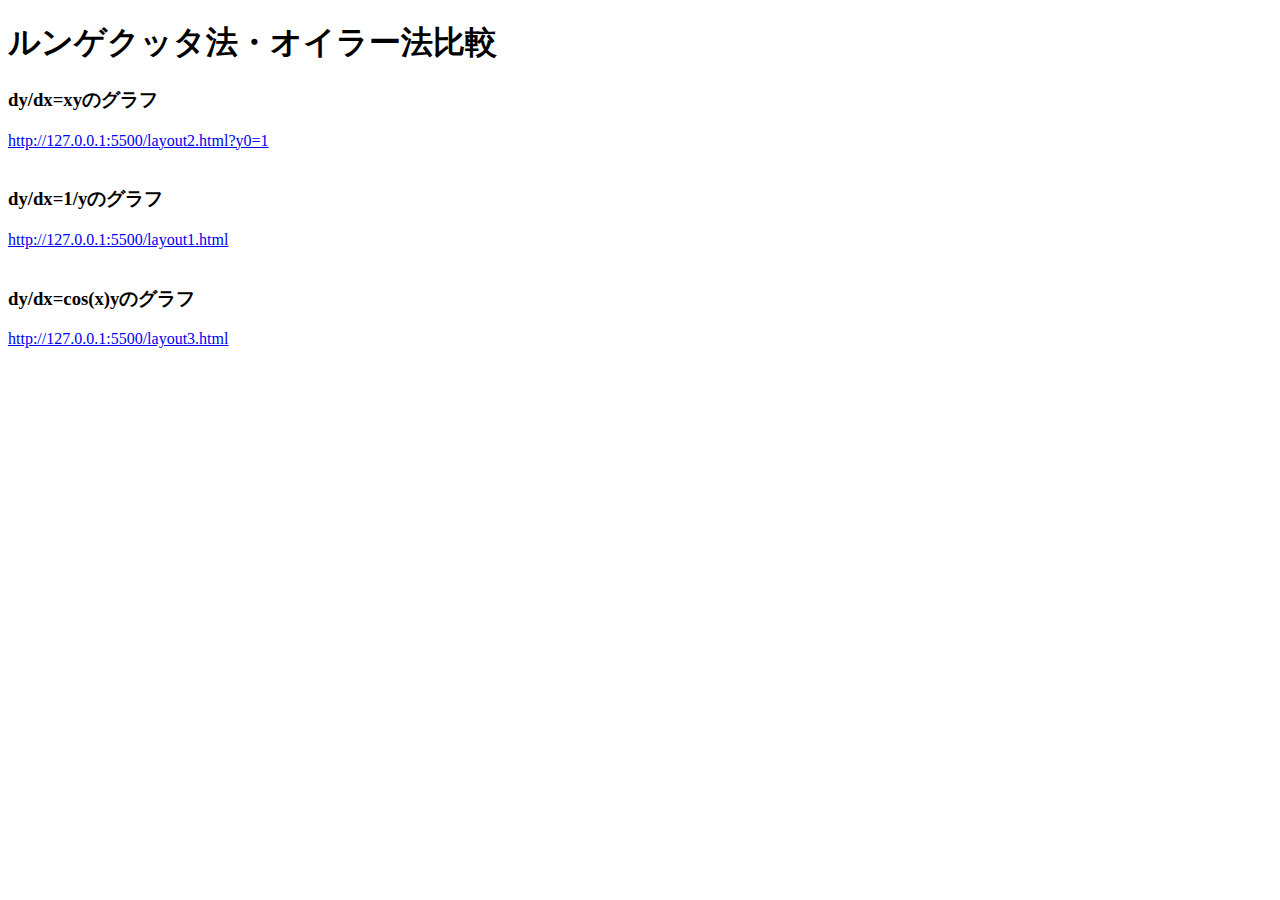
<file: index.html>
<!DOCTYPE html>
<html lang="ja">
<head>
  <meta charset="UTF-8">
  <title>ルンゲクッタ法・オイラー法</title>
</head>
<body>
  <h1 class="title">ルンゲクッタ法・オイラー法比較</h1>
  <p>
    <h3>dy/dx=xyのグラフ</h3>
  <a href="http://127.0.0.1:5500/layout2.html?y0=1">http://127.0.0.1:5500/layout2.html?y0=1</a>
  <br />
  <br />
  <h3>dy/dx=1/yのグラフ</h3>
  <a href="http://127.0.0.1:5500/layout1.html">http://127.0.0.1:5500/layout1.html</a>
  <br />
  <br />
  <h3>dy/dx=cos(x)yのグラフ</h3>
  <a href="http://127.0.0.1:5500/layout3.html">http://127.0.0.1:5500/layout3.html</a>
  </p>
</body>
</file>
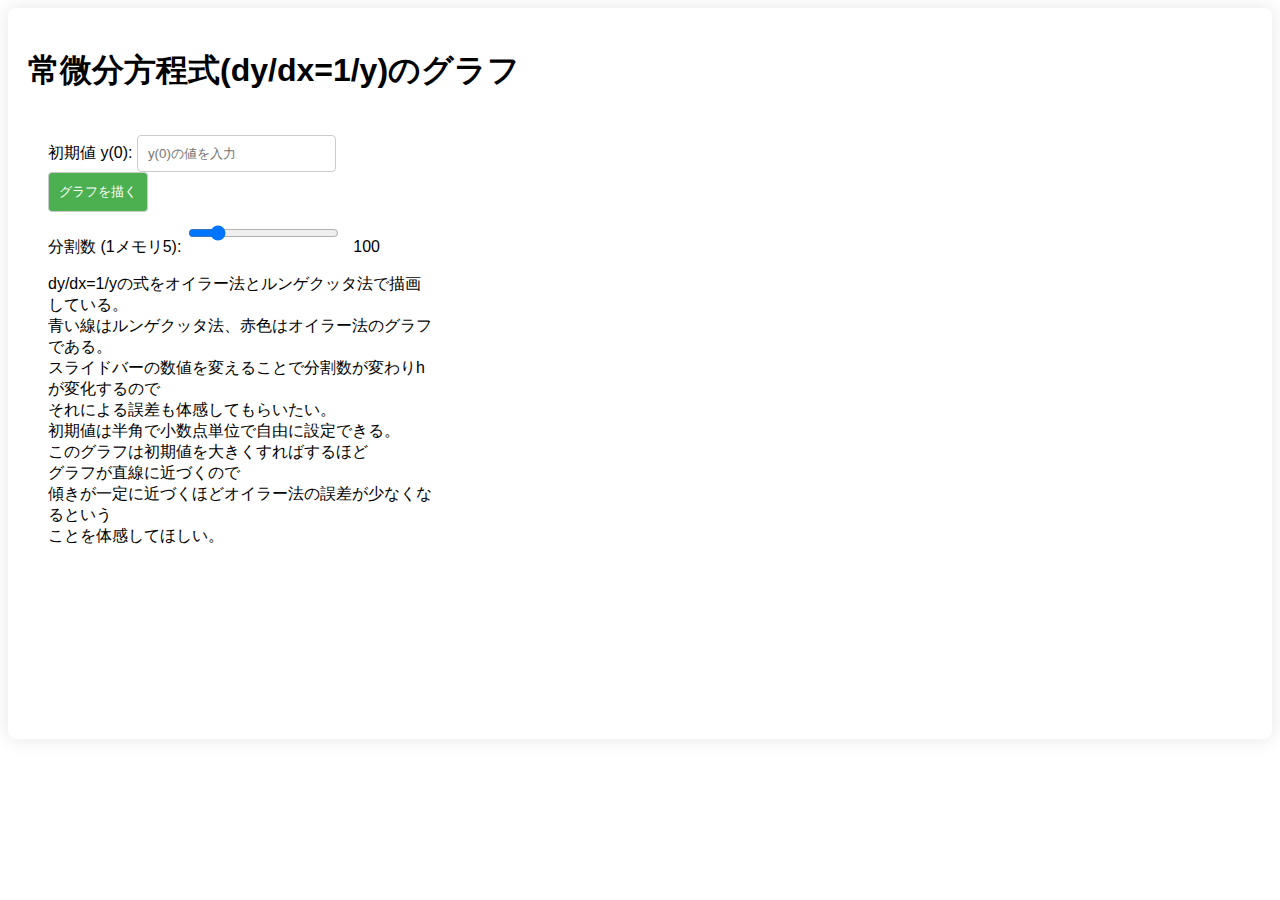
<file: layout1.html>
<!DOCTYPE html>
<html lang="ja">
<head>
  <meta charset="UTF-8">
  <title>オイラー法・ルンゲクッタ法</title>
  <link rel="stylesheet" href="layout.css">
</head>
<body>
  <div class="container">
    <div class="title-container">
      <h1 class="title">常微分方程式(dy/dx=1/y)のグラフ</h1>
    </div>

    <div class="content">
      <div class="left">
        <form id="inputForm">
          <label for="y0">初期値 y(0):</label>
          <input type="text" id="y0" name="y0" placeholder="y(0)の値を入力">
          <input type="submit" value="グラフを描く">
        </form>

        <div class="slider-container">
          <label for="splits">分割数 (1メモリ5):</label>
          <input type="range" id="splits" name="splits" min="5" max="1000" step="5" value="100">
          <span id="scale">100</span>
        </div>
        <div class="explanation">
          <p>dy/dx=1/yの式をオイラー法とルンゲクッタ法で描画している。<br />
              青い線はルンゲクッタ法、赤色はオイラー法のグラフである。<br />
              スライドバーの数値を変えることで分割数が変わりhが変化するので<br />
              それによる誤差も体感してもらいたい。<br />
              初期値は半角で小数点単位で自由に設定できる。<br />
              このグラフは初期値を大きくすればするほど<br />
              グラフが直線に近づくので<br />
              傾きが一定に近づくほどオイラー法の誤差が少なくなるという<br />
              ことを体感してほしい。<br />
              </p>
        </div>
      </div>

      <div class="right">
        <canvas id="graphCanvas" width="800" height="600"></canvas>
      </div>
    </div>
  </div>

  <script src="graph1.js" defer></script>
</body>
</html>
</file>
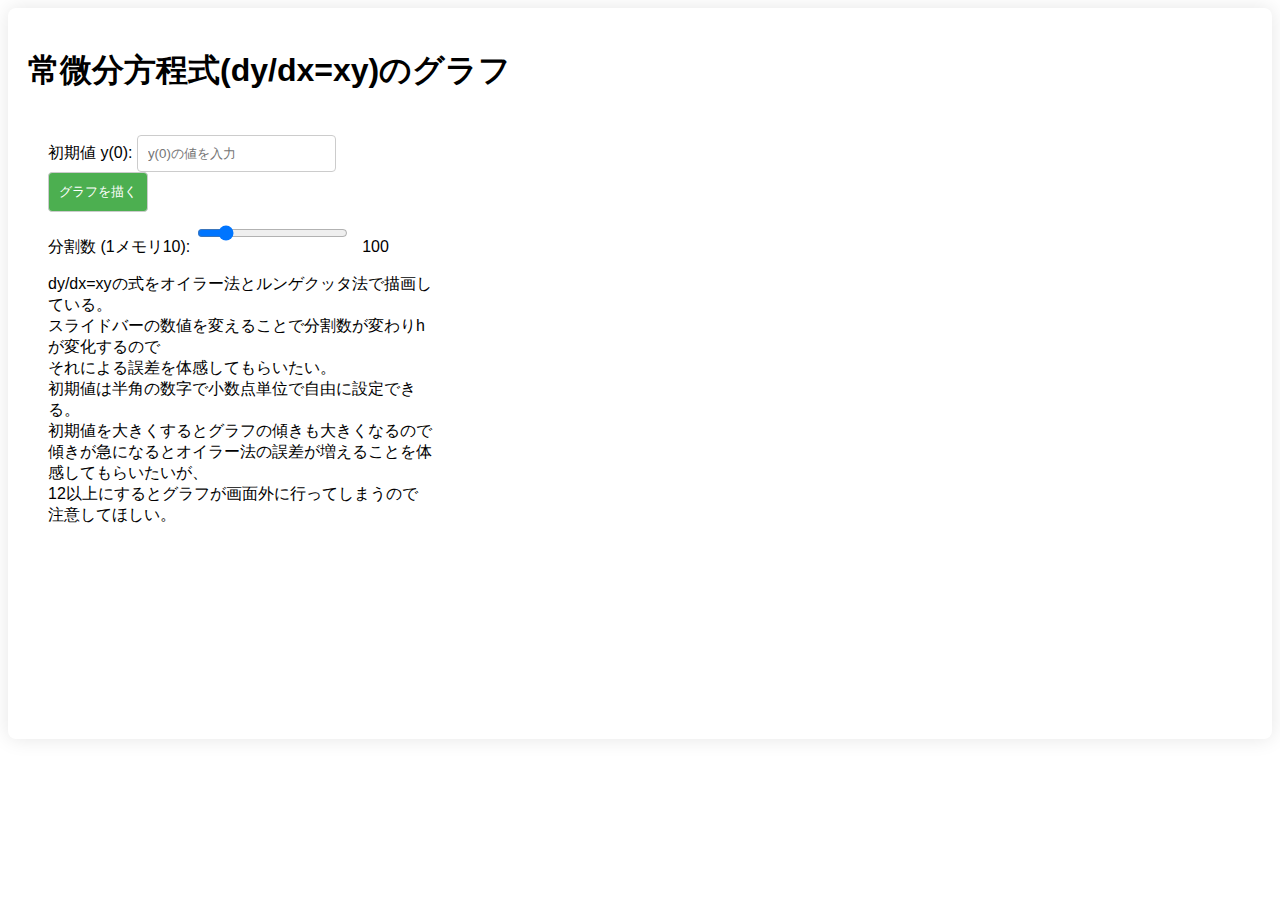
<file: layout2.html>
<!DOCTYPE html>
<html lang="ja">
<head>
  <meta charset="UTF-8">
  <title>オイラー法・ルンゲクッタ法</title>
  <link rel="stylesheet" href="layout.css">
</head>
<body>
  <div class="container">
    <div class="title-container">
      <h1 class="title">常微分方程式(dy/dx=xy)のグラフ</h1>
    </div>

    <div class="content">
      <div class="left">
        <form id="inputForm">
          <label for="y0">初期値 y(0):</label>
          <input type="text" id="y0" name="y0" placeholder="y(0)の値を入力">
          <input type="submit" value="グラフを描く">
        </form>

        <div class="slider-container">
          <label for="splits">分割数 (1メモリ10):</label>
          <input type="range" id="splits" name="splits" min="5" max="1000" step="5" value="100">
          <span id="scale">100</span>
        </div>
        <div class="explanation">
          <p>dy/dx=xyの式をオイラー法とルンゲクッタ法で描画している。<br />
            スライドバーの数値を変えることで分割数が変わりhが変化するので<br />
            それによる誤差を体感してもらいたい。<br />
            初期値は半角の数字で小数点単位で自由に設定できる。<br />
            初期値を大きくするとグラフの傾きも大きくなるので<br />
            傾きが急になるとオイラー法の誤差が増えることを体感してもらいたいが、<br />
            12以上にするとグラフが画面外に行ってしまうので注意してほしい。<br />
           </p>
        </div>
      </div>

      <div class="right">
        <canvas id="graphCanvas" width="800" height="600"></canvas>
      </div>
    </div>
  </div>

  <script src="graph2.js" defer></script>
</body>
</html>
</file>
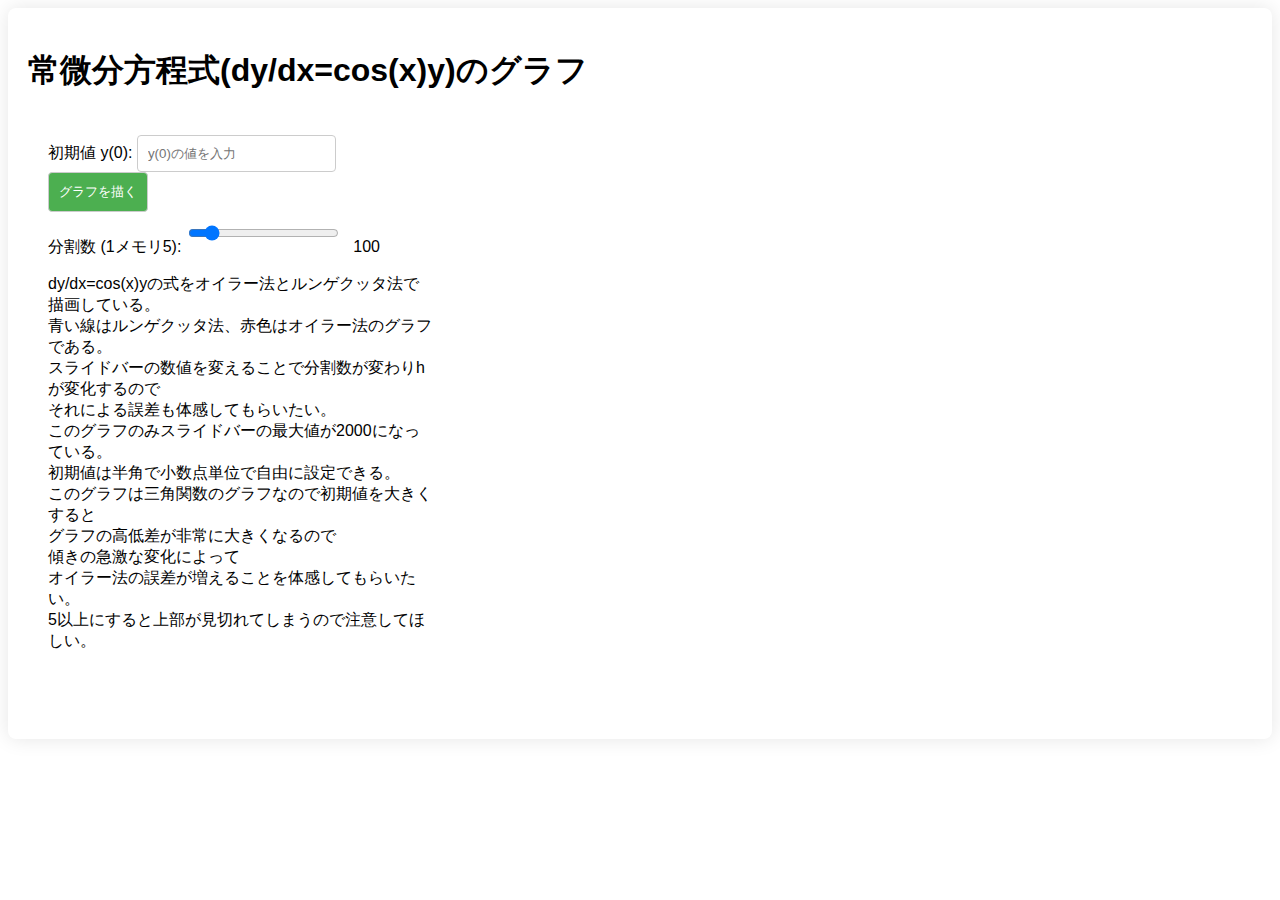
<file: layout3.html>
<!DOCTYPE html>
<html lang="ja">
<head>
  <meta charset="UTF-8">
  <title>オイラー法・ルンゲクッタ法</title>
  <link rel="stylesheet" href="layout.css">
</head>
<body>
  <div class="container">
    <div class="title-container">
      <h1 class="title">常微分方程式(dy/dx=cos(x)y)のグラフ</h1>
    </div>

    <div class="content">
      <div class="left">
        <form id="inputForm">
          <label for="y0">初期値 y(0):</label>
          <input type="text" id="y0" name="y0" placeholder="y(0)の値を入力">
          <input type="submit" value="グラフを描く">
        </form>

        <div class="slider-container">
          <label for="splits">分割数 (1メモリ5):</label>
          <input type="range" id="splits" name="splits" min="5" max="2000" step="5" value="100">
          <span id="scale">100</span>
        </div>
        <div class="explanation">
          <p>dy/dx=cos(x)yの式をオイラー法とルンゲクッタ法で描画している。<br />
            青い線はルンゲクッタ法、赤色はオイラー法のグラフである。<br />
            スライドバーの数値を変えることで分割数が変わりhが変化するので<br />
            それによる誤差も体感してもらいたい。<br />
            このグラフのみスライドバーの最大値が2000になっている。<br />
            初期値は半角で小数点単位で自由に設定できる。<br />
            このグラフは三角関数のグラフなので初期値を大きくすると<br />
            グラフの高低差が非常に大きくなるので<br />
            傾きの急激な変化によって<br />
            オイラー法の誤差が増えることを体感してもらいたい。<br />
            5以上にすると上部が見切れてしまうので注意してほしい。<br />
           </p>
        </div>
      </div>

      <div class="right">
        <canvas id="graphCanvas" width="800" height="600"></canvas>
      </div>
    </div>
  </div>

  <script src="graph3.js" defer></script>
</body>
</html>
</file>
<file: layout.css>
.container {
  font-family: sans-serif;
  max-width: 1420px;
  background-color: #fff;
  border-radius: 8px;
  box-shadow: 0 0 20px rgba(0, 0, 0, 0.1);
  overflow: hidden;
  padding: 20px;
}

.content {
  display: flex;
}

.left {
  flex: 1;
  padding: 20px;
}

input[type="text"],
input[type="range"],
input[type="submit"] {
  padding: 10px;
  margin-right: 10px;
  border: 1px solid #ccc;
  border-radius: 4px;
}

input[type="submit"] {
  background-color: #4CAF50;
  color: white;
  cursor: pointer;
}
</file>
